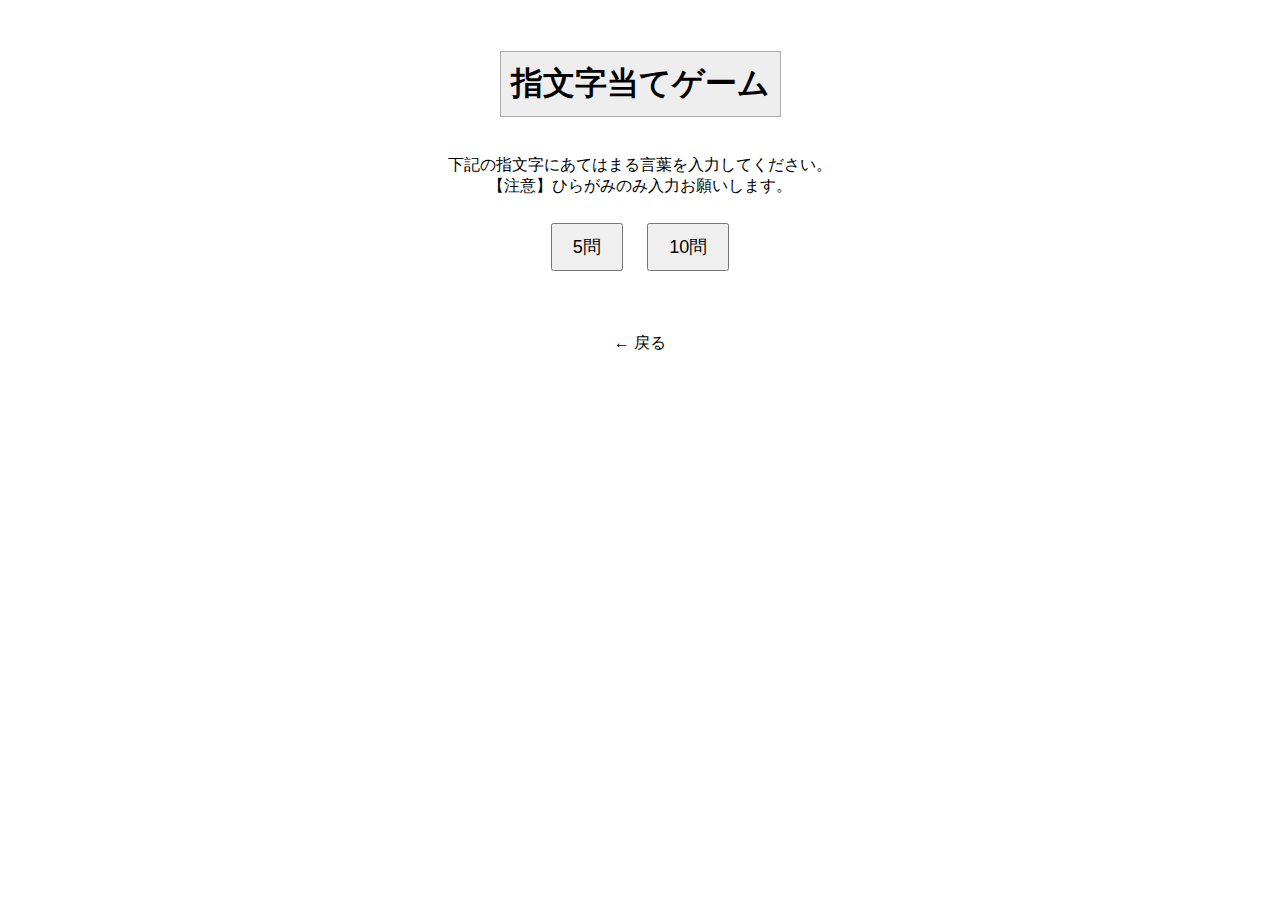
<file: Sign_Language_Guessing_Game/Game.html>
<!DOCTYPE html>
<html lang="ja">
<head>
  <meta charset="UTF-8">
  <title>指文字当てゲーム</title>
  <style>
    body {
      font-family: sans-serif;
      text-align: center;
      margin: 30px;
    }

    h1 {
      background: #eee;
      padding: 10px;
      display: inline-block;
      border: 1px solid #aaa;
    }

    .choices {
      display: flex;
      justify-content: center;
      gap: 20px;
      margin-top: 20px;
      flex-wrap: wrap;
    }

    .choice img {
      width: 100px;
      height: 100px;
      background: linear-gradient(to bottom, #3ac, #2a8);
      border-radius: 5px;
    }

    #answer-area {
      margin-top: 20px;
      display: none;
    }

    #answerInput {
      font-size: 20px;
      padding: 10px;
      width: 300px;
      border: 2px solid green;
      text-align: center;
    }

    button {
      font-size: 18px;
      padding: 10px 20px;
      margin: 10px;
    }

    #result, #summary {
      margin-top: 20px;
      font-size: 18px;
    }

    ul {
      list-style: none;
      padding: 0;
    }

    #nextButton {
      display: none;
      margin-top: 20px;
    }

    .footer-buttons {
      margin-top: 30px;
    }

    .footer-buttons {
      display: flex;
      justify-content: center;
      gap: 3em;
      margin-top: 2em;
    }

    .back-button,  /* 戻る、ホームボタン */
    .home-button {
      font-size: 1.0em;
      text-decoration: none;
      color: #000;
    }

    /*.back-button, .home-button {
      margin: 0 10px;
      text-decoration: none;
      font-size: 18px;
      padding: 10px 20px;
      border: 1px solid #aaa;
      border-radius: 5px;
      background-color: #f0f0f0;
      color: #000;
    }

    .back-button:hover, .home-button:hover {
      background-color: #ddd;
    }*/
  </style>
</head>
<body>

  <h1>指文字当てゲーム</h1>
  <p>下記の指文字にあてはまる言葉を入力してください。<br>
  【注意】ひらがみのみ入力お願いします。
  </p>

  <div>
    <button onclick="startGame(5)">5問</button>
    <button onclick="startGame(10)">10問</button>
  </div>

  <div id="question-number"></div>
  <div class="choices" id="choices"></div>

  <div id="answer-area">
    <input type="text" id="answerInput" placeholder="回答欄">
    <button onclick="submitAnswer()">回答</button>
  </div>

  <div id="result"></div>
  <button id="nextButton" onclick="nextQuestion()">次の問題へ進む</button>

  <div id="summary"></div>

  <script>
    const kanaList = [
      'あ','い','う','え','お','か','き','く','け','こ','さ','し','す','せ','そ','た','ち','つ','て','と','な','に','ぬ','ね','の','は','ひ','ふ','へ','ほ','ま','み','む','め','も','や','ゆ','よ','ら','り','る','れ','ろ','わ','を','ん','ー','ゃ','ゅ','っ','が','ぎ','ぐ','げ','ご','ざ','じ','ず','ぜ','ぞ','だ','ぢ','づ','で','ど','ば','び','ぶ','べ','ぼ','ぱ','ぴ','ぷ','ぺ','ぽ'
    ];

    let currentQuestion = 0;
    let totalQuestions = 0;
    let correctCount = 0;
    let currentWord = "";
    let history = [];

    function startGame(count) {
      currentQuestion = 0;
      totalQuestions = count;
      correctCount = 0;
      history = [];
      document.getElementById('summary').innerHTML = '';
      document.getElementById('result').textContent = '';
      document.getElementById('choices').innerHTML = '';
      document.getElementById('question-number').textContent = '';
      document.getElementById('answer-area').style.display = 'none';
      document.getElementById('nextButton').style.display = 'none';
      nextQuestion();
    }

    function getRandomKanaWord() {
      const length = Math.floor(Math.random() * 3) + 3; // 3〜5文字
      let word = '';
      for (let i = 0; i < length; i++) {
        const kana = kanaList[Math.floor(Math.random() * kanaList.length)];
        word += kana;
      }
      return word;
    }

function nextQuestion() {
  if (currentQuestion >= totalQuestions) {
    showSummary();
    return;
  }

  document.getElementById('result').textContent = '';
  document.getElementById('answerInput').value = '';
  document.getElementById('question-number').textContent = `問題 ${currentQuestion + 1} / ${totalQuestions}`;
  document.getElementById('answer-area').style.display = 'block';

  // 回答後に表示されるボタン
  const nextButton = document.getElementById('nextButton');
  nextButton.textContent = (currentQuestion + 1 === totalQuestions) ? '結果をみる' : '次の問題へ進む';
  nextButton.style.display = 'none';

  currentWord = getRandomKanaWord();

  const choiceContainer = document.getElementById('choices');
  choiceContainer.innerHTML = '';
  for (let i = 0; i < currentWord.length; i++) {
    const kana = currentWord[i];
    const img = document.createElement('img');
    img.src = `../Finger_Spelling_Image_Compressed/${kana}.png`;
    img.alt = kana;
    const div = document.createElement('div');
    div.className = 'choice';
    div.appendChild(img);
    choiceContainer.appendChild(div);
  }

  currentQuestion++;
}

    function submitAnswer() {
      const input = document.getElementById('answerInput').value.trim();
      const isCorrect = input === currentWord;
      document.getElementById('result').textContent = isCorrect ? "正解！🎉" : `不正解！😢 正解は「${currentWord}」`;

      history.push({
        question: currentWord,
        answer: input,
        isCorrect: isCorrect
      });

      if (isCorrect) correctCount++;
      document.getElementById('nextButton').style.display = 'inline-block';
      document.getElementById('answer-area').style.display = 'none';
    }

    function showSummary() {
      const incorrect = totalQuestions - correctCount;
      const rate = Math.round((correctCount / totalQuestions) * 100);
      let summary = `<h2>結果</h2>
        <p>正解：${correctCount}問 / ${totalQuestions}問</p>
        <p>正解率：${rate}%</p>
        <ul>`;

      history.forEach((q, i) => {
        summary += `<li>第${i + 1}問：${q.isCorrect ? '⭕' : '❌'}（入力：${q.answer} ／ 正解：${q.question}）</li>`;
      });

      summary += '</ul>';
      document.getElementById('summary').innerHTML = summary;
      document.getElementById('choices').innerHTML = '';
      document.getElementById('question-number').textContent = '';
      document.getElementById('result').textContent = '';
      document.getElementById('answer-area').style.display = 'none';
      document.getElementById('nextButton').style.display = 'none';
    }
  </script>

  <!-- 戻るボタン -->
  <div class="footer-buttons">
    <a href="../../quiz.html" class="back-button">← 戻る</a>
  </div>

</body>
</html>
</file>
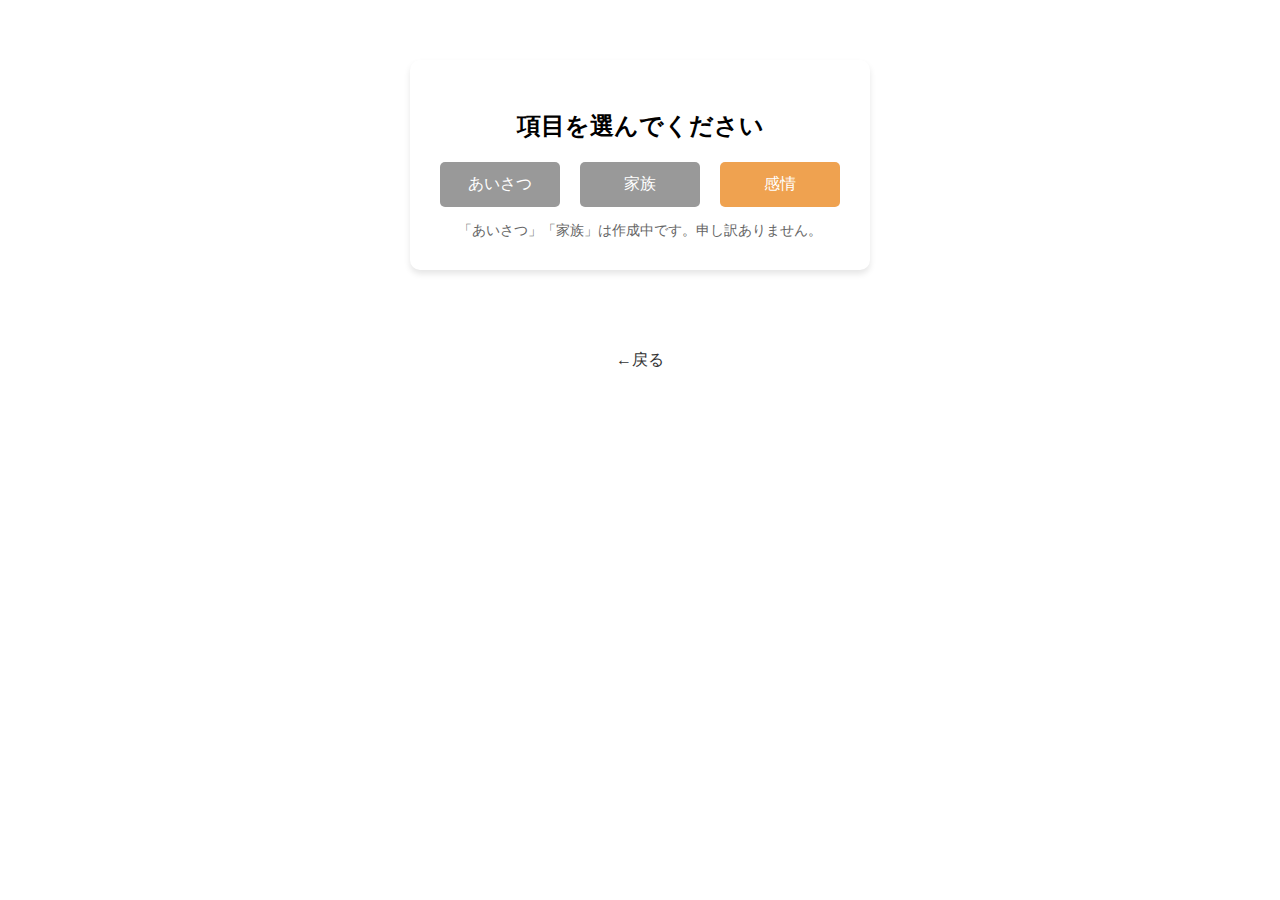
<file: Sign_Language_Guessing_Game/Genre_Selection.html>
<!DOCTYPE html>
<html lang="ja">
<head>
  <meta charset="utf-8">
  <title>手話ゲーム</title>

  <style>
    body {
      font-family: sans-serif;
      margin: 0;
      padding: 0;
    }

    .top-bg img {
      width: 100%;
      height: auto;
    }

    .main {
      padding: 20px;
      text-align: center;
    }

    .lesson-wrapper {
      display: flex;
      justify-content: center;
      gap: 20px;
      margin-top: 20px;
    }

    .lesson {
      border: 1px solid #ccc;
      border-radius: 10px;
      padding: 15px;
      width: 200px;
      text-align: center;
    }

    .game-button {
      padding: 10px 20px;
      font-size: 16px;
      margin-bottom: 10px;
      cursor: pointer;
    }

    /* 難易度選択風セクション（常時表示版） */
    .difficulty-section {
      background: white;
      padding: 30px;
      border-radius: 10px;
      text-align: center;
      width: 90%;
      max-width: 400px;
      margin: 40px auto;
      box-shadow: 0 4px 6px rgba(0,0,0,0.1);
    }

    .difficulty-section h2 {
      margin-bottom: 20px;
    }

    .button-row {
      display: flex;
      justify-content: space-between;
      gap: 20px;
    }

    .button-row button {
      flex: 1;
      padding: 12px;
      font-size: 16px;
      cursor: pointer;
      border-radius: 5px;
      border: none;
      color: #fff;
    }

    .easy {
      background-color: #70ef50;
      border: 1px solid #1ac400;
    }

    .hard {
      background-color: #f88eb3;
      border: 1px solid #f401ab;
    }

    .shuwa {
      background-color: #efa250;
      border: 1px solid #734e03;
    }

    .shuwa-disabled {
      background-color: #999;
      border: 1px solid #666;
      cursor: not-allowed;
    }

    .nav-link {
      display: block;
      text-align: center;
      margin: 20px;
      font-size: 16px;
      color: #333;
      text-decoration: none;
    }
  </style>
</head>
<body>


  <div class="main">

    <!-- 難易度選択風ボタン（常時表示） -->
    <div class="difficulty-section">
      <h2>項目を選んでください</h2>
      <div class="button-row">
        <button class="shuwa-disabled" disabled>あいさつ</button>
        <button class="shuwa-disabled" disabled>家族</button>
        <button onclick="location.href='Emotions/Emotions.html'" class="shuwa">感情</button>
      </div>
      <div style="margin-top: 15px; color: #666; font-size: 14px;">
        <div>「あいさつ」「家族」は作成中です。申し訳ありません。</div>
      </div>
    </div>

  </div>

  <div class="bottom-bg"></div>

  <a href="../index.html" class="nav-link">←戻る</a>

</body>
</html>
</file>
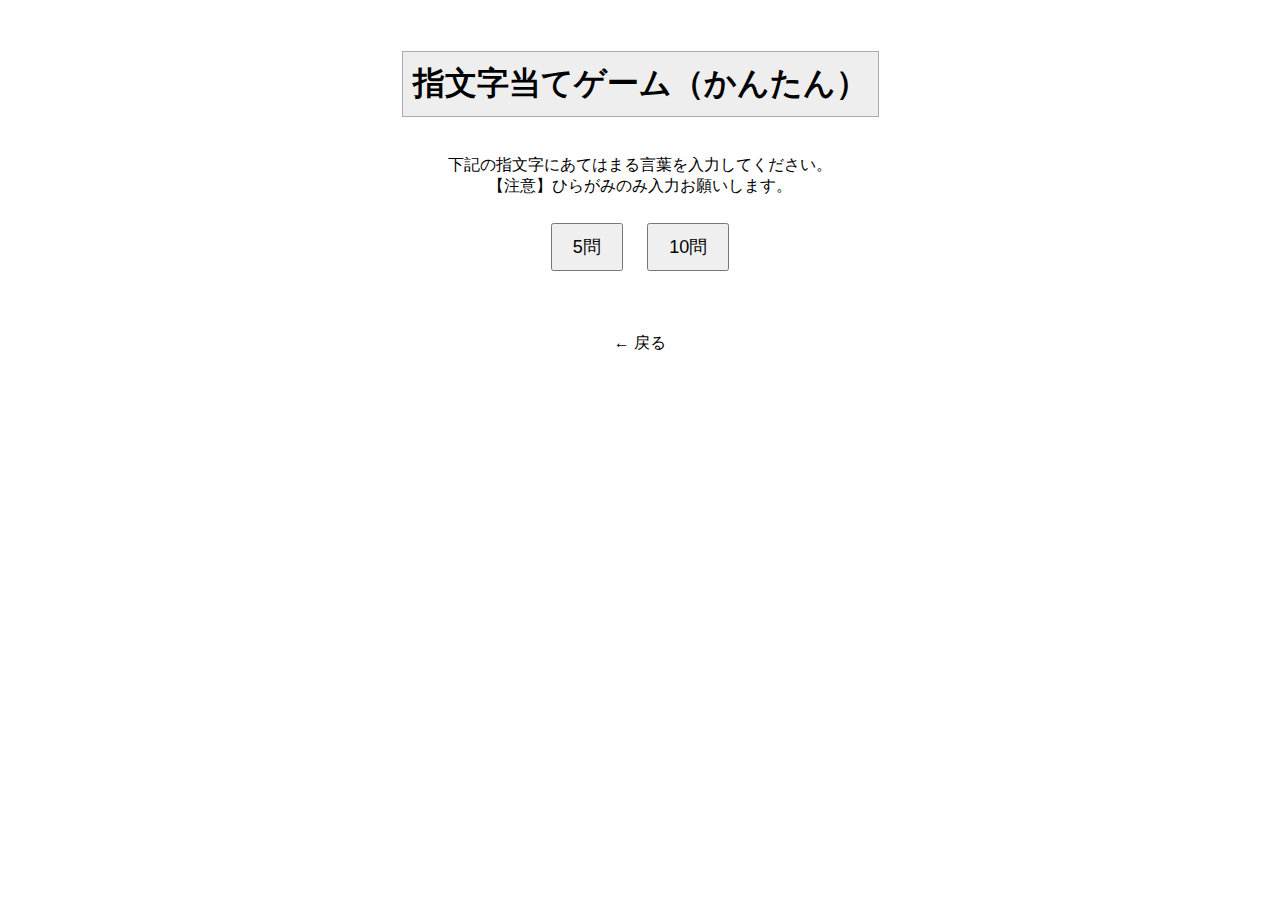
<file: Fingerspelling_Guessing_Game/easy/Finger-spelling-game-easy.html>
<!DOCTYPE html>
<html lang="ja">
<head>
  <meta charset="UTF-8">
  <title>指文字当てゲーム（かんたん）</title>
  <style>
    body {
      font-family: sans-serif;
      text-align: center;
      margin: 30px;
    }

    h1 {
      background: #eee;
      padding: 10px;
      display: inline-block;
      border: 1px solid #aaa;
    }

    .choices {
      display: flex;
      justify-content: center;
      gap: 20px;
      margin-top: 20px;
      flex-wrap: wrap;
    }

    .choice img {
      width: 100px;
      height: 100px;
      background: linear-gradient(to bottom, #3ac, #2a8);
      border-radius: 5px;
    }

    #answer-area {
      margin-top: 20px;
      display: none;
    }

    #answerInput {
      font-size: 20px;
      padding: 10px;
      width: 300px;
      border: 2px solid green;
      text-align: center;
    }

    button {
      font-size: 18px;
      padding: 10px 20px;
      margin: 10px;
    }

    #result, #summary {
      margin-top: 20px;
      font-size: 18px;
    }

    ul {
      list-style: none;
      padding: 0;
    }

    #nextButton {
      display: none;
      margin-top: 20px;
    }

    .footer-buttons {
      margin-top: 30px;
    }

    .footer-buttons {
      display: flex;
      justify-content: center;
      gap: 3em;
      margin-top: 2em;
    }

    .back-button,  /* 戻る、ホームボタン */
    .home-button {
      font-size: 1.0em;
      text-decoration: none;
      color: #000;
    }

    /*.back-button, .home-button {
      margin: 0 10px;
      text-decoration: none;
      font-size: 18px;
      padding: 10px 20px;
      border: 1px solid #aaa;
      border-radius: 5px;
      background-color: #f0f0f0;
      color: #000;
    }

    .back-button:hover, .home-button:hover {
      background-color: #ddd;
    }*/
  </style>
</head>
<body>

  <h1>指文字当てゲーム（かんたん）</h1>
  <p>下記の指文字にあてはまる言葉を入力してください。<br>
  【注意】ひらがみのみ入力お願いします。
  </p>

  <div>
    <button onclick="startGame(5)">5問</button>
    <button onclick="startGame(10)">10問</button>
  </div>

  <div id="question-number"></div>
  <div class="choices" id="choices"></div>

  <div id="answer-area">
    <input type="text" id="answerInput" placeholder="回答欄">
    <button onclick="submitAnswer()">回答</button>
  </div>

  <div id="result"></div>
  <button id="nextButton" onclick="nextQuestion()">次の問題へ進む</button>

  <div id="summary"></div>

  <script>
    const kanaList = [
      'あ','い','う','え','お','か','き','く','け','こ','さ','し','す','せ','そ','た','ち','つ','て','と','な','に','ぬ','ね','の','は','ひ','ふ','へ','ほ','ま','み','む','め','も','や','ゆ','よ','ら','り','る','れ','ろ','わ','を','ん','ー','ゃ','ゅ','っ','が','ぎ','ぐ','げ','ご','ざ','じ','ず','ぜ','ぞ','だ','ぢ','づ','で','ど','ば','び','ぶ','べ','ぼ','ぱ','ぴ','ぷ','ぺ','ぽ'
    ];

    let currentQuestion = 0;
    let totalQuestions = 0;
    let correctCount = 0;
    let currentWord = "";
    let history = [];

    function startGame(count) {
      currentQuestion = 0;
      totalQuestions = count;
      correctCount = 0;
      history = [];
      document.getElementById('summary').innerHTML = '';
      document.getElementById('result').textContent = '';
      document.getElementById('choices').innerHTML = '';
      document.getElementById('question-number').textContent = '';
      document.getElementById('answer-area').style.display = 'none';
      document.getElementById('nextButton').style.display = 'none';
      nextQuestion();
    }

    function getRandomKanaWord() {
      const length = Math.floor(Math.random() * 3) + 3; // 3〜5文字
      let word = '';
      for (let i = 0; i < length; i++) {
        const kana = kanaList[Math.floor(Math.random() * kanaList.length)];
        word += kana;
      }
      return word;
    }

function nextQuestion() {
  if (currentQuestion >= totalQuestions) {
    showSummary();
    return;
  }

  document.getElementById('result').textContent = '';
  document.getElementById('answerInput').value = '';
  document.getElementById('question-number').textContent = `問題 ${currentQuestion + 1} / ${totalQuestions}`;
  document.getElementById('answer-area').style.display = 'block';

  // 回答後に表示されるボタン
  const nextButton = document.getElementById('nextButton');
  nextButton.textContent = (currentQuestion + 1 === totalQuestions) ? '結果をみる' : '次の問題へ進む';
  nextButton.style.display = 'none';

  currentWord = getRandomKanaWord();

  const choiceContainer = document.getElementById('choices');
  choiceContainer.innerHTML = '';
  for (let i = 0; i < currentWord.length; i++) {
    const kana = currentWord[i];
    const img = document.createElement('img');
    img.src = `../Finger_Spelling_Image_Compressed/${kana}.png`;
    img.alt = kana;
    const div = document.createElement('div');
    div.className = 'choice';
    div.appendChild(img);
    choiceContainer.appendChild(div);
  }

  currentQuestion++;
}

    function submitAnswer() {
      const input = document.getElementById('answerInput').value.trim();
      const isCorrect = input === currentWord;
      document.getElementById('result').textContent = isCorrect ? "正解！🎉" : `不正解！😢 正解は「${currentWord}」`;

      history.push({
        question: currentWord,
        answer: input,
        isCorrect: isCorrect
      });

      if (isCorrect) correctCount++;
      document.getElementById('nextButton').style.display = 'inline-block';
      document.getElementById('answer-area').style.display = 'none';
    }

    function showSummary() {
      const incorrect = totalQuestions - correctCount;
      const rate = Math.round((correctCount / totalQuestions) * 100);
      let summary = `<h2>結果</h2>
        <p>正解：${correctCount}問 / ${totalQuestions}問</p>
        <p>正解率：${rate}%</p>
        <ul>`;

      history.forEach((q, i) => {
        summary += `<li>第${i + 1}問：${q.isCorrect ? '⭕' : '❌'}（入力：${q.answer} ／ 正解：${q.question}）</li>`;
      });

      summary += '</ul>';
      document.getElementById('summary').innerHTML = summary;
      document.getElementById('choices').innerHTML = '';
      document.getElementById('question-number').textContent = '';
      document.getElementById('result').textContent = '';
      document.getElementById('answer-area').style.display = 'none';
      document.getElementById('nextButton').style.display = 'none';
    }
  </script>

  <!-- 戻るボタン -->
  <div class="footer-buttons">
    <a href="../../index.html" class="back-button">← 戻る</a>
  </div>

</body>
</html>
</file>
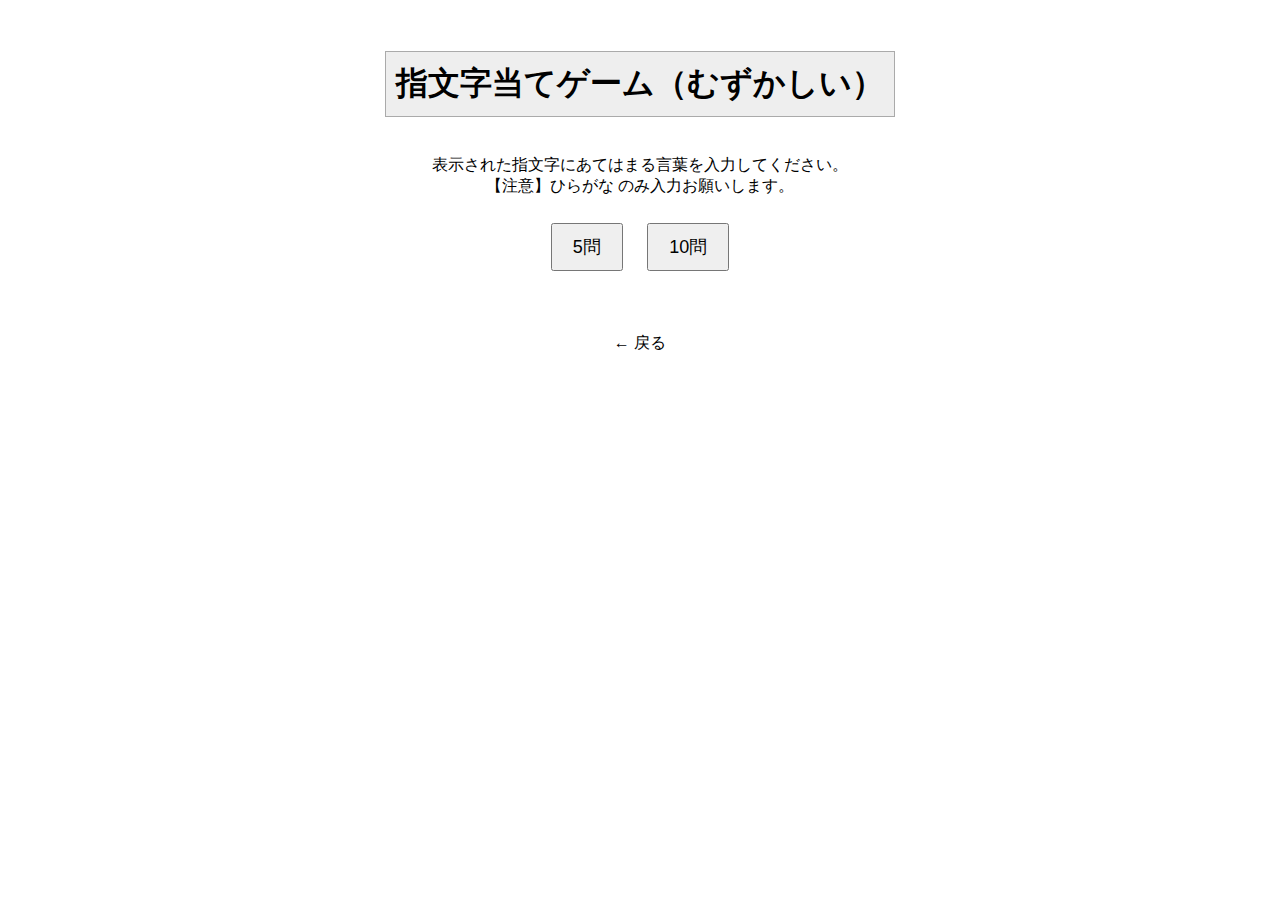
<file: Fingerspelling_Guessing_Game/hard/Finger-spelling-game-hard.html>
<!DOCTYPE html>
<html lang="ja">
<head>
  <meta charset="UTF-8">
  <title>指文字当てゲーム（むずかしい）</title>
  <style>
    body {
      font-family: sans-serif;
      text-align: center;
      margin: 30px;
    }

    h1 {
      background: #eee;
      padding: 10px;
      display: inline-block;
      border: 1px solid #aaa;
    }

    .choices {
      display: flex;
      justify-content: center;
      gap: 20px;
      margin-top: 20px;
      flex-wrap: wrap;
    }

    .choice img {
      width: 100px;
      height: 100px;
      background: linear-gradient(to bottom, #3ac, #2a8);
      border-radius: 5px;
    }

    #answer-area {
      margin-top: 20px;
      display: none;
    }

    #answerInput {
      font-size: 20px;
      padding: 10px;
      width: 300px;
      border: 2px solid green;
      text-align: center;
    }

    button {
      font-size: 18px;
      padding: 10px 20px;
      margin: 10px;
    }

    #result, #summary {
      margin-top: 20px;
      font-size: 18px;
    }

    ul {
      list-style: none;
      padding: 0;
    }

    #nextButton {
      display: none;
      margin-top: 20px;
    }

    .footer-buttons {
      display: flex;
      justify-content: center;
      gap: 3em;
      margin-top: 2em;
    }

    .back-button,
    .home-button {
      font-size: 1.0em;
      text-decoration: none;
      color: #000;
    }
  </style>
</head>
<body>

  <h1>指文字当てゲーム（むずかしい）</h1>
  <p>表示された指文字にあてはまる言葉を入力してください。<br>
    【注意】ひらがな のみ入力お願いします。
  </p>

  <div>
    <button onclick="startGame(5)">5問</button>
    <button onclick="startGame(10)">10問</button>
  </div>

  <div id="question-number"></div>
  <div class="choices" id="choices"></div>

  <div id="answer-area">
    <input type="text" id="answerInput" placeholder="回答欄">
    <button onclick="submitAnswer()">回答</button>
  </div>

  <div id="result"></div>
  <button id="nextButton" onclick="nextQuestion()">次の問題へ進む</button>

  <div id="summary"></div>

  <script>
    const kanaList = [
      'あ','い','う','え','お','か','き','く','け','こ','さ','し','す','せ','そ','た','ち','つ','て','と','な','に','ぬ','ね','の','は','ひ','ふ','へ','ほ','ま','み','む','め','も','や','ゆ','よ','ら','り','る','れ','ろ','わ','を','ん','ー','ゃ','ゅ','ょ','っ','が','ぎ','ぐ','げ','ご','ざ','じ','ず','ぜ','ぞ','だ','ぢ','づ','で','ど','ば','び','ぶ','べ','ぼ','ぱ','ぴ','ぷ','ぺ','ぽ'
    ];

    let currentQuestion = 0;
    let totalQuestions = 0;
    let correctCount = 0;
    let currentWord = "";
    let history = [];

    function startGame(count) {
      currentQuestion = 0;
      totalQuestions = count;
      correctCount = 0;
      history = [];
      document.getElementById('summary').innerHTML = '';
      document.getElementById('result').textContent = '';
      document.getElementById('choices').innerHTML = '';
      document.getElementById('question-number').textContent = '';
      document.getElementById('answer-area').style.display = 'none';
      document.getElementById('nextButton').style.display = 'none';
      nextQuestion();
    }

function nextQuestion() {
  if (currentQuestion >= totalQuestions) {
    showSummary();
    return;
  }

  document.getElementById('result').textContent = '';
  document.getElementById('answerInput').value = '';
  document.getElementById('question-number').textContent = `問題 ${currentQuestion + 1} / ${totalQuestions}`;
  document.getElementById('answer-area').style.display = 'none';
  document.getElementById('nextButton').style.display = 'none';
  document.getElementById('choices').innerHTML = '';

  // 3文字のランダムな単語を生成
  // 必ず3文字で生成
  const length = 3;
  currentWord = '';
  for (let i = 0; i < length; i++) {
    currentWord += kanaList[Math.floor(Math.random() * kanaList.length)];
  }

  // 1枚ずつ1秒で表示 → すぐ非表示
  showImagesSequentially(currentWord, () => {
    setTimeout(() => {
      document.getElementById('choices').innerHTML = '';    //全部非表示に
      document.getElementById('answer-area').style.display = 'block';    // 回答欄表示
    }, 1000);
  });

  currentQuestion++;
}


    function showImagesSequentially(word, onComplete) {
      const container = document.getElementById('choices');
      let index = 0;

      function showNext() {
        if (index >= word.length) {
          onComplete();
          return;
        }

        // 一度に1つだけ表示するように
        container.innerHTML = '';

        const kana = word[index];
        const div = document.createElement('div');
        div.className = 'choice';

        const img = document.createElement('img');
        img.src = `../Finger_Spelling_Image_Compressed/${kana}.png`;
        img.alt = kana;

        div.appendChild(img);
        container.appendChild(div);

        index++;
        setTimeout(showNext, 1000); // 1秒で次へ
      }

      showNext();
    }

function submitAnswer() {
  const input = document.getElementById('answerInput').value.trim();
  const isCorrect = input === currentWord;
  document.getElementById('result').textContent = isCorrect ? "正解！🎉" : `不正解！😢 正解は「${currentWord}」`;

  // 画像をまとめて表示
  const container = document.getElementById('choices');
  container.innerHTML = '';
  for (const kana of currentWord) {
    const div = document.createElement('div');
    div.className = 'choice';
    const img = document.createElement('img');
    img.src = `../Finger_Spelling_Image_Compressed/${kana}.png`;
    img.alt = kana;
    div.appendChild(img);
    container.appendChild(div);
  }

  history.push({
    question: currentWord,
    answer: input,
    isCorrect: isCorrect
  });

  if (isCorrect) correctCount++;

  const nextButton = document.getElementById('nextButton');
  nextButton.style.display = 'inline-block';
  document.getElementById('answer-area').style.display = 'none';

  // 最後の問題なら「結果」ボタンにする
  if (currentQuestion >= totalQuestions) {
    nextButton.textContent = '結果を見る';
    nextButton.onclick = showSummary;
  } else {
    nextButton.textContent = '次の問題へ';
    nextButton.onclick = nextQuestion;
  }
}


    function showSummary() {
      const rate = Math.round((correctCount / totalQuestions) * 100);
      let summary = `<h2>結果</h2>
        <p>正解：${correctCount}問 / ${totalQuestions}問</p>
        <p>正解率：${rate}%</p>
        <ul>`;

      history.forEach((q, i) => {
        summary += `<li>第${i + 1}問：${q.isCorrect ? '⭕' : '❌'}（入力：${q.answer} ／ 正解：${q.question}）</li>`;
      });

      summary += '</ul>';
      document.getElementById('summary').innerHTML = summary;
      document.getElementById('choices').innerHTML = '';
      document.getElementById('question-number').textContent = '';
      document.getElementById('result').textContent = '';
      document.getElementById('answer-area').style.display = 'none';
      document.getElementById('nextButton').style.display = 'none';
    }
  </script>

  <!-- 戻るボタン -->
  <div class="footer-buttons">
    <a href="../../index.html" class="back-button">← 戻る</a>
  </div>

</body>
</html>
</file>
